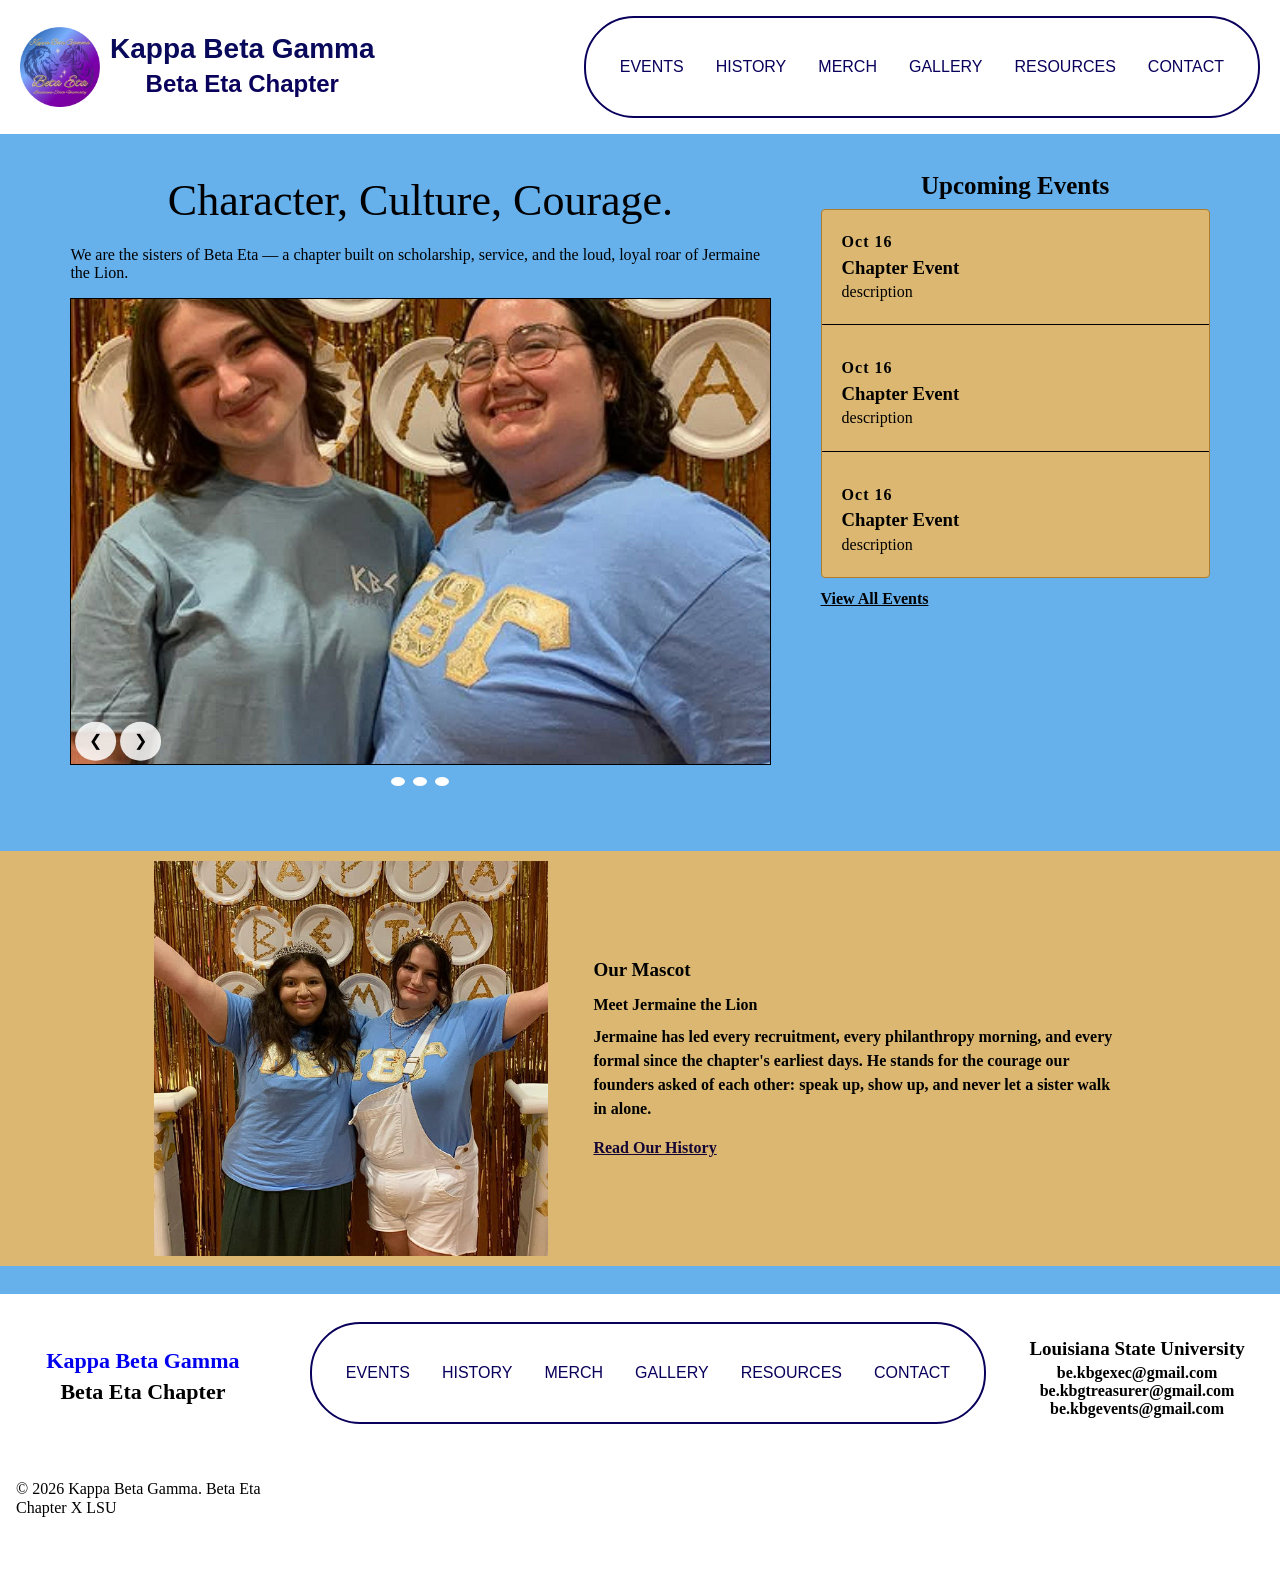
<file: index.html>
<!doctype html>
<html class="no-js" lang="en">

<head>
  <meta charset="utf-8">
  <title>KbgBetaEta-Home</title>
  <meta name="description" content="Home page for Kappa Beta Gamma Beta Eta Chapter at Louisiana State University">
  <meta name="viewport" content="width=device-width, initial-scale=1">

  <meta property="og:title" content="">
  <meta property="og:type" content="">
  <meta property="og:url" content="">
  <meta property="og:image" content="">

  <link rel="manifest" href="site.webmanifest">
  <link rel="icon" href="img/Kappa Beta Gamma Favicon.png">
  <!-- Place favicon.ico in the root directory -->

  <link rel="stylesheet" href="css/normalize.css">
  <link rel="stylesheet" href="css/main.css">

  <meta name="theme-color" content="#fafafa">
</head>


<body>
  <nav class="navbar">
    <div class="logo">
      <img src="img/Kappa Beta Gamma Favicon.png" alt="Temp-Logo">
      <a class="nav-title" href="index.html">  
        <div>
            <h3>Kappa Beta Gamma</h3>
            <h4>Beta Eta Chapter</h4>
          </div>
        </a>
      </div>
      <div class="hamburger">
        <div class="bar"></div>
        <div class="bar"></div>
        <div class="bar"></div>
      </div>
      <ul class="nav-links">
        <li><a href="Events.html">Events</a></li>
        <li><a href="History.html">History</a></li>
        <li><a href="Merch.html">Merch</a></li>
        <li><a href="Gallery.html">Gallery</a></li>
        <li><a href="Resources.html">Resources</a></li>
        <li><a href="Contact.html">Contact</a></li>
      </ul>
  </nav>
  
  <main>
    <section class="hero">
       <div class="hero-left">
        <h1>Character, Culture, Courage.</h1>
        <p>We are the sisters of Beta Eta — a chapter built on scholarship, service, and the loud, loyal roar of Jermaine the Lion.</p>
        <div class="carousel" id="gallery">
          <img id="carousel1-image" src="img/Screenshot 2026-09-23 164358.png" alt="">
          <button class="carousel-btn prev" onclick="changeslide(-1)" aria-label="Previos image">&#10094;</button>
          <button class="carousel-btn next" onclick="changeslide(1)" aria-label="Next image">&#10095</button>
        </div>
        <div class="carousel-dots">
          <button onclick="showslide(0)" aria-label="Show iamge 1"></button>
          <button onclick="showslide(1)" aria-label="Show iamge 2"></button>
          <button onclick="showslide(2)" aria-label="Show iamge 3"></button>
        </div>
       </div>

       <aside class="events" id="events">
        <h2>Upcoming Events</h2>
        <div class="event-list">
          <article class="event">
            <p class="event-date">Oct 16</p>
            <h3>Chapter Event</h3>
            <p>description</p>
          </article>
          <article class="event">
            <p class="event-date">Oct 16</p>
            <h3>Chapter Event</h3>
            <p>description</p>
          </article>
          <article class="event">
            <p class="event-date">Oct 16</p>
            <h3>Chapter Event</h3>
            <p>description</p>
          </article>
        </div>

        <a href="Events.html" class="all-events">View All Events</a>
       </aside>
    </section>

    <section class="mascot-section" id="history">  
      <div class="mascot-image">
        <img src="img/Screenshot 2026-09-23 164314.png" alt="">
      </div>

      <div class="mascot-text">
        <h2>Our Mascot</h2>

        <p>Meet Jermaine the Lion</p>

        <p>Jermaine has led every recruitment, every philanthropy morning, and every formal since the chapter's earliest days. He stands for the courage our founders asked of each other: speak up, show up, and never let a sister walk in alone.</p>
        
        <a href="History.html" class="history-link">Read Our History</a>
      </div>

    </section>

  </main>  


  <footer class="footer" id="contact">
    <div class="footer-brand">
      <a class="nav-title" href="index.html"><h3>Kappa Beta Gamma</h3></a>
      <h3>Beta Eta Chapter</h3>
    </div>

    <div>
      <ul class="nav-links">
        <li><a href="Events.html">Events</a></li>
        <li><a href="History.html">History</a></li>
        <li><a href="Merch.html">Merch</a></li>
        <li><a href="Gallery.html">Gallery</a></li>
        <li><a href="Resources.html">Resources</a></li>
        <li><a href="Contact.html">Contact</a></li>
      </ul>
    </div>

    <div class="contact-info">
      <h3>Louisiana State University</h3>
      <a href="mailto:be.kbgexec@gmail.com">be.kbgexec@gmail.com</a>
      <a href="mailto:be.kbgtreasurer@gmail.com">be.kbgtreasurer@gmail.com</a>
      <a href="mailto:be.kbgevents@gmail.com">be.kbgevents@gmail.com</a>
    </div>

    <p>&copy; 2026 Kappa Beta Gamma. Beta Eta Chapter X LSU</p>
  </footer>

  <script src="js/main.js"></script>
</body>

</html>
</file>
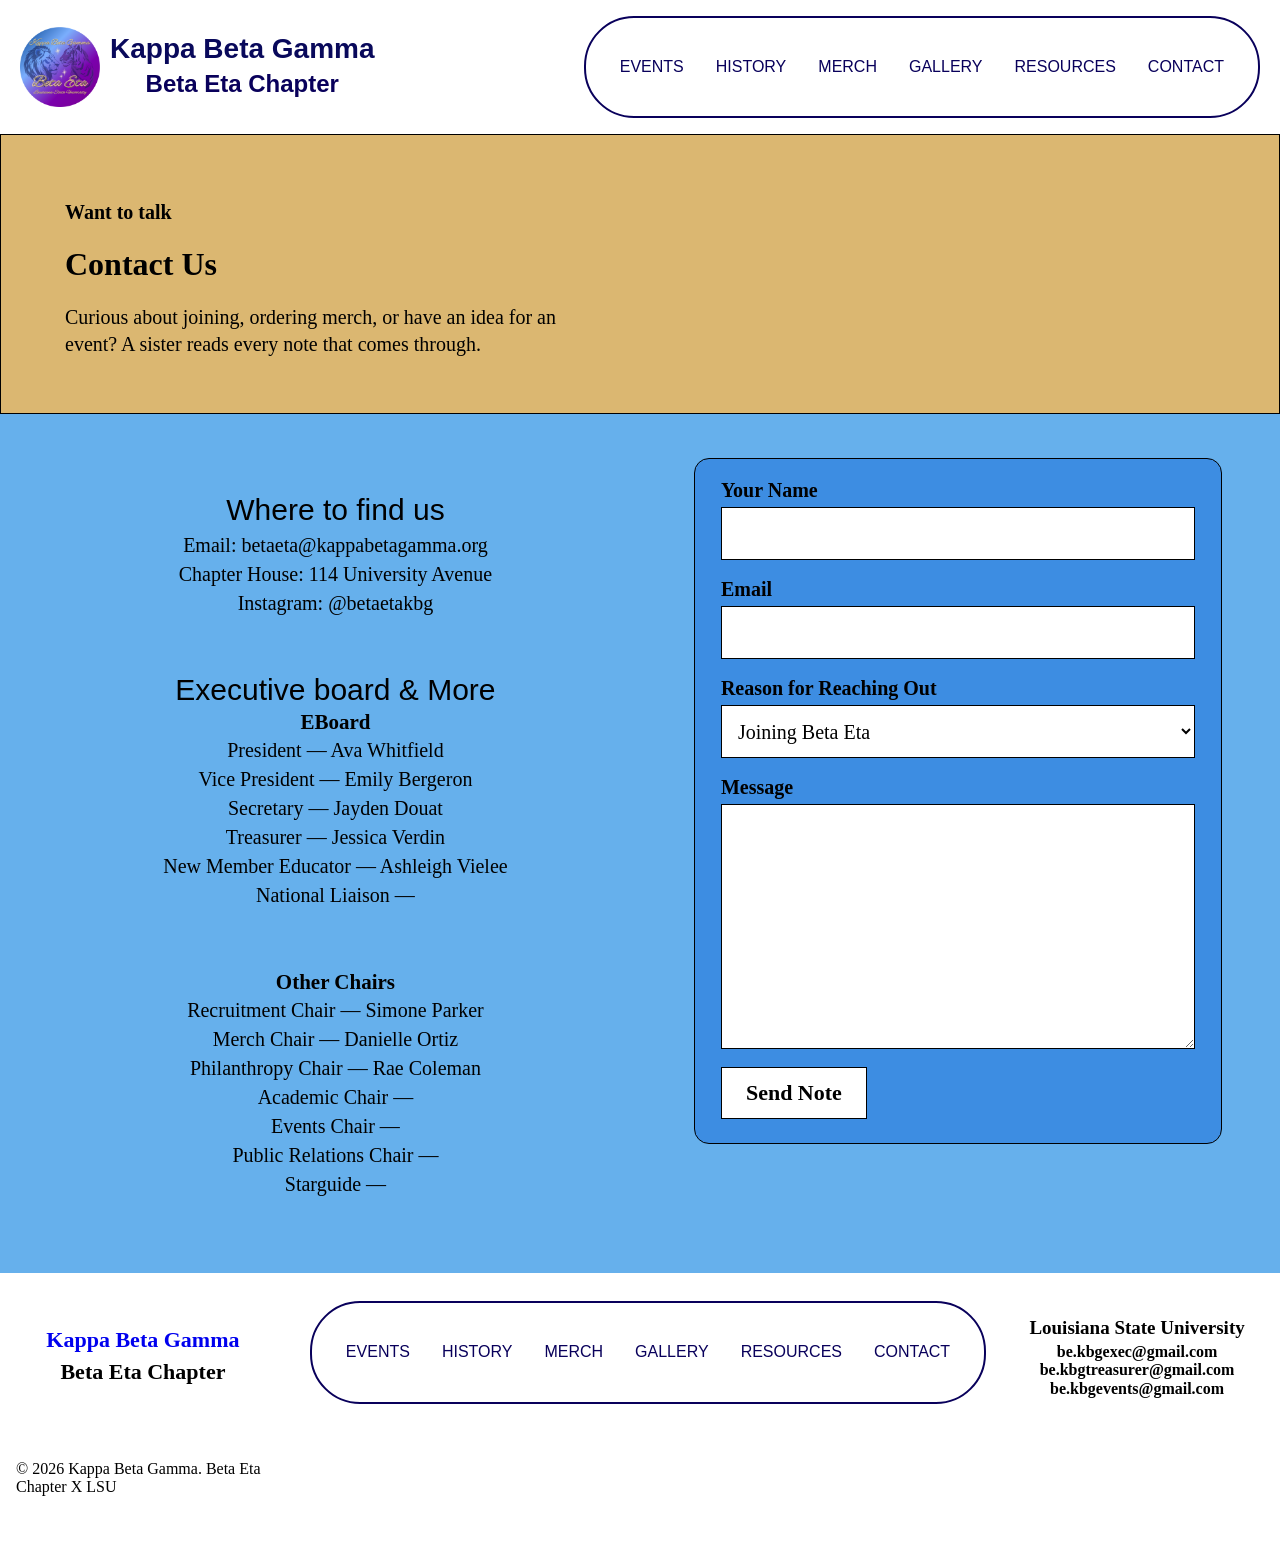
<file: Contact.html>
<!doctype html>
<html class="no-js" lang="en">

<head>
  <meta charset="utf-8">
  <title>KbgBetaEta-Contact</title>
  <meta name="description" content="Contact page for Kappa Beta Gamma Beta Eta Chapter at Louisiana State University">
  <meta name="viewport" content="width=device-width, initial-scale=1">

  <meta property="og:title" content="">
  <meta property="og:type" content="">
  <meta property="og:url" content="">
  <meta property="og:image" content="">

  <link rel="manifest" href="site.webmanifest">
  <link rel="icon" href="img/Kappa Beta Gamma Favicon.png">
  <!-- Place favicon.ico in the root directory -->

  <link rel="stylesheet" href="css/normalize.css">
  <link rel="stylesheet" href="css/main.css">

  <meta name="theme-color" content="#fafafa">
</head>

<body>
  <nav class="navbar">
    <div class="logo">
      <img src="img/Kappa Beta Gamma Favicon.png" alt="Logo">
      <a class="nav-title" href="index.html"> 
        <div>
          <h3>Kappa Beta Gamma</h3>
          <h4>Beta Eta Chapter</h4>
        </div>
      </a>
    </div>
    <div class="hamburger">
      <div class="bar"></div>
      <div class="bar"></div>
      <div class="bar"></div>
    </div>
    <ul class="nav-links">
      <li><a href="Events.html">Events</a></li>
      <li><a href="History.html">History</a></li>
      <li><a href="Merch.html">Merch</a></li>
      <li><a href="Gallery.html">Gallery</a></li>
      <li><a href="Resources.html">Resources</a></li>
      <li><a href="Contact.html">Contact</a></li>
    </ul>
  </nav>

  <section class="pages-hero">
    <div class="hero-text">
      <p class="eyebrow">Want to talk</p>
      <h1>Contact Us</h1>
      <p class="hero-description">Curious about joining, ordering merch, or have an idea for an event? A sister reads every note that comes through.</p>
    </div>
  </section>

  
  <main class="contact-container">
   <!-- Left Column: Contact Information -->
    <section class="contact-info">
      <div class="info-block">
        <h2>Where to find us</h2>
        <p>Email: betaeta@kappabetagamma.org</p>
        <p>Chapter House: 114 University Avenue</p>
        <p>Instagram: @betaetakbg</p>
      </div>
      <div class="info-block">
        <h2>Executive board &amp; More</h2>
        <h3>EBoard</h3>
        <p>President — Ava Whitfield</p>
        <p>Vice President — Emily Bergeron</p>
        <p>Secretary — Jayden Douat</p>
        <p>Treasurer — Jessica Verdin</p>
        <p>New Member Educator — Ashleigh Vielee</p>
        <p>National Liaison —</p>
      </div>
      <div class="info-block other-chairs">
         <h3>Other Chairs</h3>
         <p>Recruitment Chair — Simone Parker</p>
         <p>Merch Chair — Danielle Ortiz</p>
         <p>Philanthropy Chair — Rae Coleman</p>
         <p>Academic Chair —</p>
         <p>Events Chair —</p>
         <p>Public Relations Chair —</p>
         <p>Starguide —</p>
      </div>
     </section>

   <!-- Right Column: Contact Form -->
    <section class="form-container">
      <form action="thank-you.html" method="get">
        <div class="form-group">
          <label for="name">Your Name</label>
          <input type="text" id="name" name="name" required>
        </div>

        <div class="form-group">
          <label for="email">Email</label>
          <input type="email" id="email" name="email" required>
        </div>

        <div class="form-group">
          <label for="reason">Reason for Reaching Out</label>
          <select id="reason" name="reason">
            <option value="joining">Joining Beta Eta</option>
            <option value="merch">Merchandise Order</option>
            <option value="event">Event Inquiry</option>
            <option value="general">General Question</option>
            <option value="other">Other</option>
          </select>
        </div>

        <div class="form-group">
          <label for="message">Message</label>
          <textarea id="message" name="message" required></textarea>
        </div>

        <button type="submit">Send Note</button>

      </form>

    </section>

  </main>


  <footer class="footer" id="contact">
    <div class="footer-brand">
      <a class="nav-title" href="index.html"><h3>Kappa Beta Gamma</h3></a>
      <h3>Beta Eta Chapter</h3>
    </div>

    <div>
      <ul class="nav-links">
        <li><a href="Events.html">Events</a></li>
        <li><a href="History.html">History</a></li>
        <li><a href="Merch.html">Merch</a></li>
        <li><a href="Gallery.html">Gallery</a></li>
        <li><a href="Resources.html">Resources</a></li>
        <li><a href="Contact.html">Contact</a></li>
      </ul>
    </div>

    <div class="contact-info">
      <h3>Louisiana State University</h3>
      <a href="mailto:be.kbgexec@gmail.com">be.kbgexec@gmail.com</a>
      <a href="mailto:be.kbgtreasurer@gmail.com">be.kbgtreasurer@gmail.com</a>
      <a href="mailto:be.kbgevents@gmail.com">be.kbgevents@gmail.com</a>
    </div>

    <p>&copy; 2026 Kappa Beta Gamma. Beta Eta Chapter X LSU</p>
  </footer>

 <script src="js/main.js"></script>
</body>

</html>
</file>
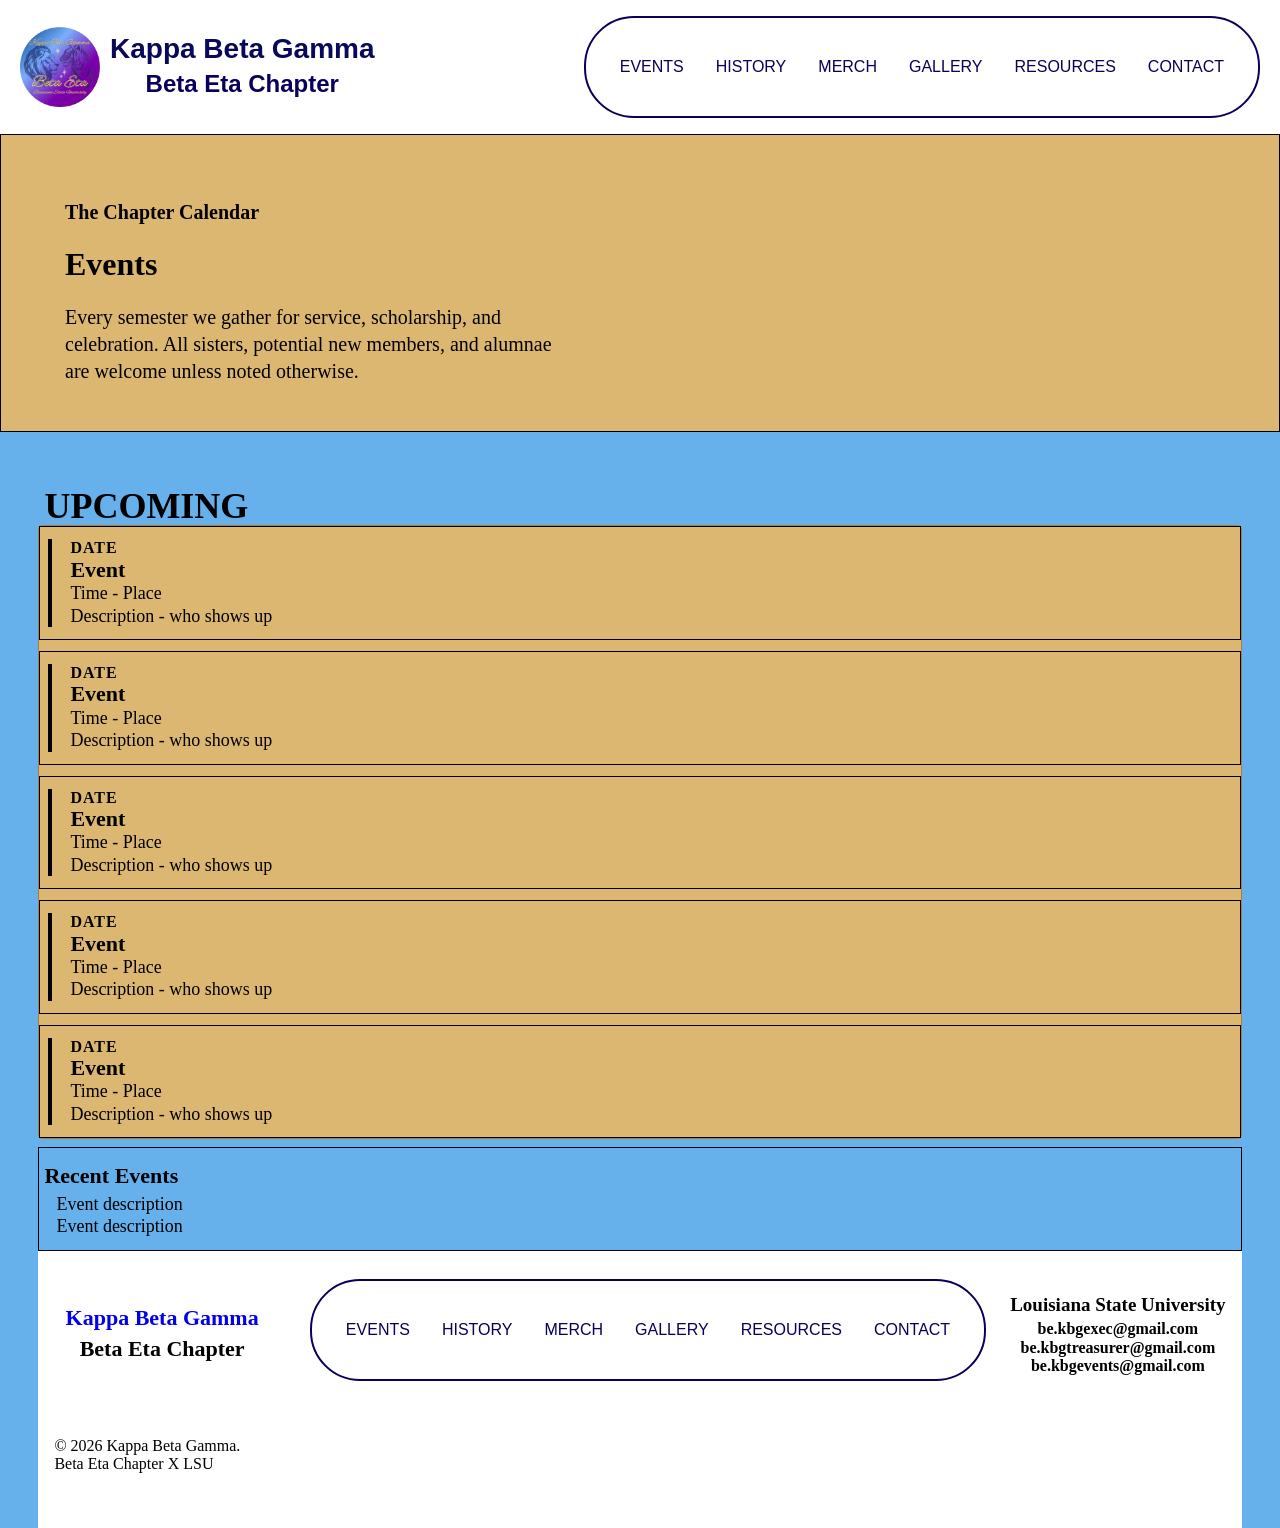
<file: Events.html>
<!doctype html>
<html class="no-js" lang="en">

<head>
  <meta charset="utf-8">
  <title>KbgBetaEta-Events</title>
  <meta name="description" content="Events page for Kappa Beta Gamma Beta Eta Chapter at Louisiana State University">
  <meta name="viewport" content="width=device-width, initial-scale=1">

  <meta property="og:title" content="">
  <meta property="og:type" content="">
  <meta property="og:url" content="">
  <meta property="og:image" content="">

  <link rel="manifest" href="site.webmanifest">
  <link rel="icon" href="img/Kappa Beta Gamma Favicon.png">
  <!-- Place favicon.ico in the root directory -->

  <link rel="stylesheet" href="css/normalize.css">
  <link rel="stylesheet" href="css/main.css">

  <meta name="theme-color" content="#fafafa">
</head>

<body>
  <nav class="navbar">
    <div class="logo">
      
      <img src="img/Kappa Beta Gamma Favicon.png" alt="Temp-Logo">
      <a class="nav-title" href="index.html">
        <div>
          <h3>Kappa Beta Gamma</h3>
          <h4>Beta Eta Chapter</h4>
        </div>
      </a>
    </div>
    <div class="hamburger">
      <div class="bar"></div>
      <div class="bar"></div>
      <div class="bar"></div>
    </div>
    <ul class="nav-links">
      <li><a href="Events.html">Events</a></li>
      <li><a href="History.html">History</a></li>
      <li><a href="Merch.html">Merch</a></li>
      <li><a href="Gallery.html">Gallery</a></li>
      <li><a href="Resources.html">Resources</a></li>
      <li><a href="Contact.html">Contact</a></li>
    </ul>
  </nav>
  
 <section class="pages-hero">
    <div class="hero-text">
      <p class="eyebrow">The Chapter Calendar</p>
      <h1>Events</h1>
      <p class="hero-description">Every semester we gather for service, scholarship, and celebration. All sisters, potential new members, and alumnae are welcome unless noted otherwise.</p>
    </div>
  </section>

<main class="events-container">

  <h2 class="section-heading">UPCOMING</h2>

  <div class="event-list">

    <article class="event-card">
      <div class="event-details">
        <p class="event-date">DATE</p>
        <h3>Event</h3>
        <p>Time - Place</p>
        <p>Description - who shows up</p>
      </div>
    </article>

    <article class="event-card">
      <div class="event-details">
        <p class="event-date">DATE</p>
        <h3>Event</h3>
        <p>Time - Place</p>
        <p>Description - who shows up</p>
      </div>
    </article>

    <article class="event-card">
      <div class="event-details">
        <p class="event-date">DATE</p>
        <h3>Event</h3>
        <p>Time - Place</p>
        <p>Description - who shows up</p>
      </div>
    </article>

    <article class="event-card">
      <div class="event-details">
        <p class="event-date">DATE</p>
        <h3>Event</h3>
        <p>Time - Place</p>
        <p>Description - who shows up</p>
      </div>
    </article>

    <article class="event-card">
      <div class="event-details">
        <p class="event-date">DATE</p>
        <h3>Event</h3>
        <p>Time - Place</p>
        <p>Description - who shows up</p>
      </div>
    </article>
  </div>

  <section class="recent-events">

    <h2>Recent Events</h2>

      <ul>
        <li>Event description</li>
        <li>Event description</li>
      </ul>

  </section>

  <footer class="footer" id="contact">
    <div class="footer-brand">
      <a class="nav-title" href="index.html"><h3>Kappa Beta Gamma</h3></a>
      <h3>Beta Eta Chapter</h3>
    </div>

    <div>
      <ul class="nav-links">
        <li><a href="Events.html">Events</a></li>
        <li><a href="History.html">History</a></li>
        <li><a href="Merch.html">Merch</a></li>
        <li><a href="Gallery.html">Gallery</a></li>
        <li><a href="Resources.html">Resources</a></li>
        <li><a href="Contact.html">Contact</a></li>
      </ul>
    </div>

    <div class="contact-info">
      <h3>Louisiana State University</h3>
      <a href="mailto:be.kbgexec@gmail.com">be.kbgexec@gmail.com</a>
      <a href="mailto:be.kbgtreasurer@gmail.com">be.kbgtreasurer@gmail.com</a>
      <a href="mailto:be.kbgevents@gmail.com">be.kbgevents@gmail.com</a>
    </div>

    <p>&copy; 2026 Kappa Beta Gamma. Beta Eta Chapter X LSU</p>
  </footer>

  <script src="js/main.js"></script>
</body>

</html>
</file>
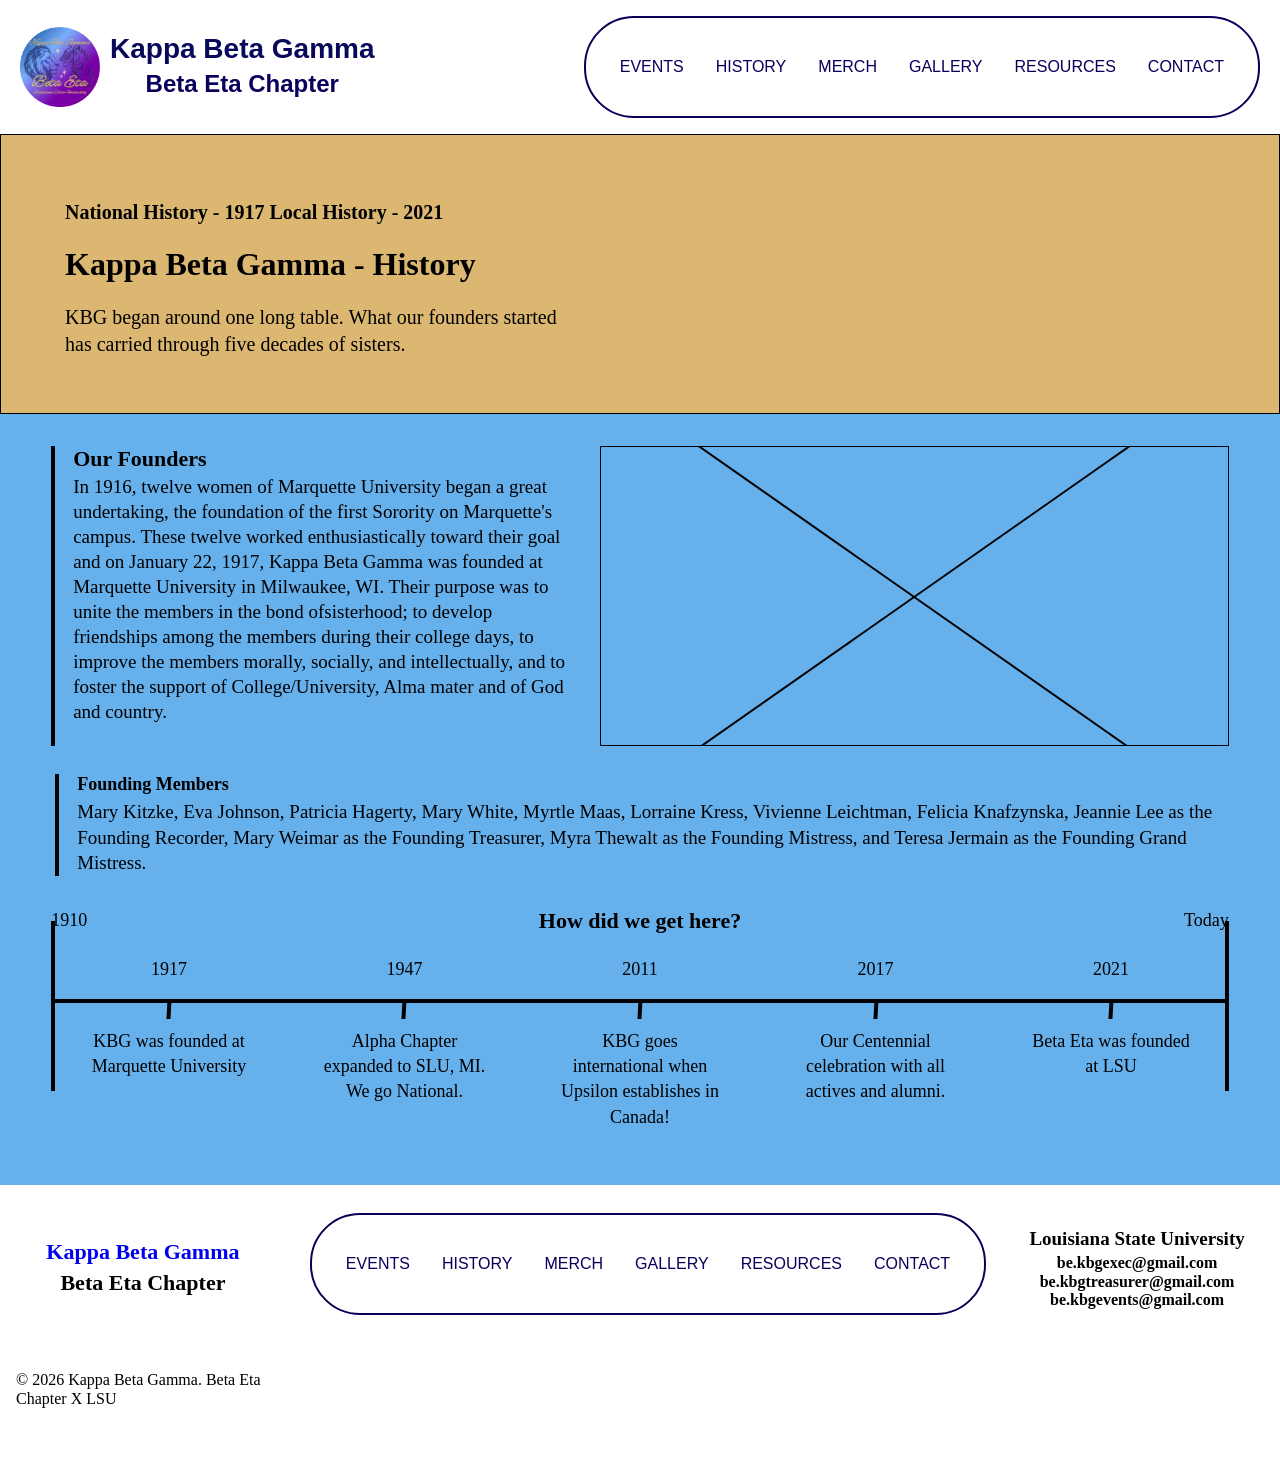
<file: History.html>
<!doctype html>
<html class="no-js" lang="en">

<head>
  <meta charset="utf-8">
  <title>KbgBetaEta-History</title>
  <meta name="description" content="History page for Kappa Beta Gamma Beta Eta Chapter at Louisiana State University">
  <meta name="viewport" content="width=device-width, initial-scale=1">

  <meta property="og:title" content="">
  <meta property="og:type" content="">
  <meta property="og:url" content="">
  <meta property="og:image" content="">

  <link rel="manifest" href="site.webmanifest">
  <link rel="icon" href="img/Kappa Beta Gamma Favicon.png">
  <!-- Place favicon.ico in the root directory -->

  <link rel="stylesheet" href="css/normalize.css">
  <link rel="stylesheet" href="css/main.css">

  <meta name="theme-color" content="#fafafa">
</head>

<body>
  
  <nav class="navbar">
    <div class="logo">
      <img src="img/Kappa Beta Gamma Favicon.png" alt="Temp-Logo">
      <a class="nav-title" href="index.html">  
        <div>
          <h3>Kappa Beta Gamma</h3>
          <h4>Beta Eta Chapter</h4>
        </div>
      </a>
    </div>
    <div class="hamburger">
      <div class="bar"></div>
      <div class="bar"></div>
      <div class="bar"></div>
    </div>
    <ul class="nav-links">
      <li><a href="Events.html">Events</a></li>
      <li><a href="History.html">History</a></li>
      <li><a href="Merch.html">Merch</a></li>
      <li><a href="Gallery.html">Gallery</a></li>
      <li><a href="Resources.html">Resources</a></li>
      <li><a href="Contact.html">Contact</a></li>
    </ul>
  </nav>
  
 <section class="pages-hero">
    <div class="hero-text">
      <p class="eyebrow">National History - 1917 Local History - 2021</p>
      <h1>Kappa Beta Gamma - History</h1>
      <p class="hero-description">KBG began around one long table. What our founders started has carried through five decades of sisters.</p>
    </div>
  </section>
   
<main class="history-container">

  <section class="founders-section">

    <div class="founders-text history-accent">
      <h2>Our Founders</h2>
      <p>In 1916, twelve women of Marquette University began a great undertaking, the foundation of the first Sorority on Marquette's campus. These twelve worked enthusiastically toward their goal and on January 22, 1917, Kappa Beta Gamma was founded at Marquette University in Milwaukee, WI. Their purpose was to unite the members in the bond ofsisterhood; to develop friendships among the members during their college days, to improve the members morally, socially, and intellectually, and to foster the support of College/University, Alma mater and of God and country.</p>
    </div>

    <div class="founders-image" role="img" aria-label="Founders photograph placeholder">
    </div>
  </section>

  <section class="founding-members history-accent">

    <h3>Founding Members</h3>
    <p>Mary Kitzke, Eva Johnson, Patricia Hagerty, Mary White, Myrtle Maas, Lorraine Kress, Vivienne Leichtman, Felicia Knafzynska, Jeannie Lee as the Founding Recorder, Mary Weimar as the Founding Treasurer, Myra Thewalt as the Founding Mistress, and Teresa Jermain as the Founding Grand Mistress.</p>

  </section>

  <section class="timeline-section">
    <div class="timeline-heading">
      <span>1910</span>
      <h2>How did we get here?</h2>
      <span>Today</span>
    </div>

    <div class="timeline">
      <article class="timeline-item">
        <span class="timeline-year">1917</span>
        <div class="timeline-marker"></div>
        <p>KBG was founded at Marquette University</p>
      </article>

      <article class="timeline-item">
        <span class="timeline-year">1947</span>
        <div class="timeline-marker"></div>
          <p>Alpha Chapter expanded to SLU, MI. We go National.</p>
      </article>

      <article class="timeline-item">
        <span class="timeline-year">2011</span>
        <div class="timeline-marker"></div>
        <p>KBG goes international when Upsilon establishes in Canada!</p>
      </article>

      <article class="timeline-item">
        <span class="timeline-year">2017</span>
        <div class="timeline-marker"></div>
        <p>Our Centennial celebration with all actives and alumni.</p>
      </article>

      <article class="timeline-item">
        <span class="timeline-year">2021</span>
        <div class="timeline-marker"></div>
        <p>Beta Eta was founded at LSU</p>
      </article>
    </div>
  </section>
</main>

<footer class="footer" id="contact">
    <div class="footer-brand">
      <a class="nav-title" href="index.html"><h3>Kappa Beta Gamma</h3></a>
      <h3>Beta Eta Chapter</h3>
    </div>

    <div>
      <ul class="nav-links">
        <li><a href="Events.html">Events</a></li>
        <li><a href="History.html">History</a></li>
        <li><a href="Merch.html">Merch</a></li>
        <li><a href="Gallery.html">Gallery</a></li>
        <li><a href="Resources.html">Resources</a></li>
        <li><a href="Contact.html">Contact</a></li>
      </ul>
    </div>

    <div class="contact-info">
      <h3>Louisiana State University</h3>
      <a href="mailto:be.kbgexec@gmail.com">be.kbgexec@gmail.com</a>
      <a href="mailto:be.kbgtreasurer@gmail.com">be.kbgtreasurer@gmail.com</a>
      <a href="mailto:be.kbgevents@gmail.com">be.kbgevents@gmail.com</a>
    </div>

    <p>&copy; 2026 Kappa Beta Gamma. Beta Eta Chapter X LSU</p>
  </footer>

  <script src="js/main.js"></script>
</body>

</html>
</file>
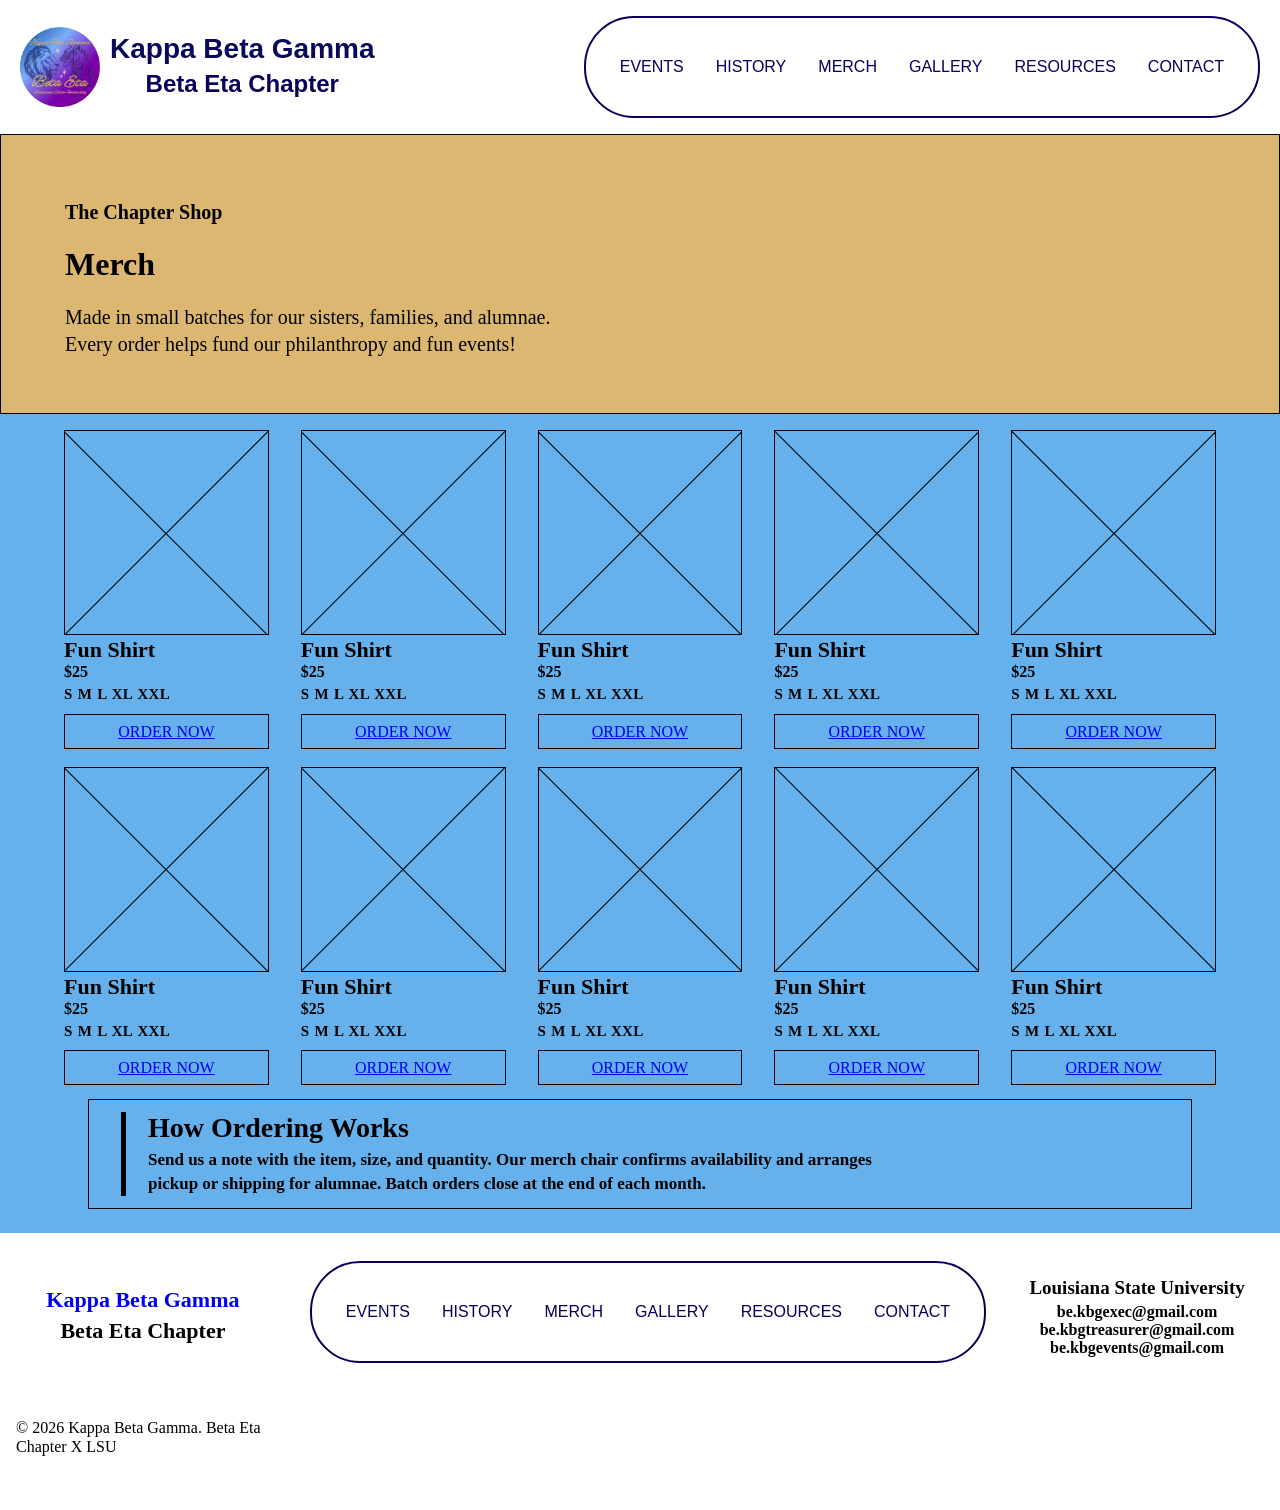
<file: Merch.html>
<!doctype html>
<html class="no-js" lang="en">

<head>
  <meta charset="utf-8">
  <title>Geaux KBG</title>
  <meta name="description" content="Merch page for Kappa Beta Gamma Beta Eta Chapter at Louisiana State University">
  <meta name="viewport" content="width=device-width, initial-scale=1">

  <meta property="og:title" content="">
  <meta property="og:type" content="">
  <meta property="og:url" content="">
  <meta property="og:image" content="">

  <link rel="manifest" href="site.webmanifest">
  <link rel="icon" href="img/Kappa Beta Gamma Favicon.png">
  <!-- Place favicon.ico in the root directory -->

  <link rel="stylesheet" href="css/normalize.css">
  <link rel="stylesheet" href="css/main.css">

  <meta name="theme-color" content="#fafafa">
</head>

<body>

  <nav class="navbar">
    <div class="logo">
      <img src="img/Kappa Beta Gamma Favicon.png" alt="Temp-Logo">
      <a class="nav-title" href="index.html">  
        <div>
          <h3>Kappa Beta Gamma</h3>
          <h4>Beta Eta Chapter</h4>
        </div>
      </a>
    </div>
    <div class="hamburger">
      <div class="bar"></div>
      <div class="bar"></div>
      <div class="bar"></div>
    </div>
    <ul class="nav-links">
      <li><a href="Events.html">Events</a></li>
      <li><a href="History.html">History</a></li>
      <li><a href="Merch.html">Merch</a></li>
      <li><a href="Gallery.html">Gallery</a></li>
      <li><a href="Resources.html">Resources</a></li>
      <li><a href="Contact.html">Contact</a></li>
    </ul>
  </nav>
  
  <section class="pages-hero">
    <div class="hero-text">
      <p class="eyebrow">The Chapter Shop</p>
      <h1>Merch</h1>
      <p class="hero-description">Made in small batches for our sisters, families, and alumnae. Every order helps fund our philanthropy and fun events!</p>
    </div>
  </section>

 <main class="merch-container">

        <section class="product-grid" aria-label="Merchandise">

            <article class="product-card">
                <div class="product-image" role="img"
                     aria-label="Fun Shirt product image placeholder"></div>
                <h2>Fun Shirt</h2>
                <p class="product-price">$25</p>
                <p class="product-sizes">S M L XL XXL</p>
                <a class="order-button" href="#ordering">ORDER NOW</a>
            </article>

            <article class="product-card">
                <div class="product-image" role="img"
                     aria-label="Fun Shirt product image placeholder"></div>
                <h2>Fun Shirt</h2>
                <p class="product-price">$25</p>
                <p class="product-sizes">S M L XL XXL</p>
                <a class="order-button" href="#ordering">ORDER NOW</a>
            </article>

            <article class="product-card">
                <div class="product-image" role="img"
                     aria-label="Fun Shirt product image placeholder"></div>
                <h2>Fun Shirt</h2>
                <p class="product-price">$25</p>
                <p class="product-sizes">S M L XL XXL</p>
                <a class="order-button" href="#ordering">ORDER NOW</a>
            </article>

            <article class="product-card">
                <div class="product-image" role="img"
                     aria-label="Fun Shirt product image placeholder"></div>
                <h2>Fun Shirt</h2>
                <p class="product-price">$25</p>
                <p class="product-sizes">S M L XL XXL</p>
                <a class="order-button" href="#ordering">ORDER NOW</a>
            </article>

            <article class="product-card">
                <div class="product-image" role="img"
                     aria-label="Fun Shirt product image placeholder"></div>
                <h2>Fun Shirt</h2>
                <p class="product-price">$25</p>
                <p class="product-sizes">S M L XL XXL</p>
                <a class="order-button" href="#ordering">ORDER NOW</a>
            </article>

            <article class="product-card">
                <div class="product-image" role="img"
                     aria-label="Fun Shirt product image placeholder"></div>
                <h2>Fun Shirt</h2>
                <p class="product-price">$25</p>
                <p class="product-sizes">S M L XL XXL</p>
                <a class="order-button" href="#ordering">ORDER NOW</a>
            </article>

            <article class="product-card">
                <div class="product-image" role="img"
                     aria-label="Fun Shirt product image placeholder"></div>
                <h2>Fun Shirt</h2>
                <p class="product-price">$25</p>
                <p class="product-sizes">S M L XL XXL</p>
                <a class="order-button" href="#ordering">ORDER NOW</a>
            </article>

            <article class="product-card">
                <div class="product-image" role="img"
                     aria-label="Fun Shirt product image placeholder"></div>
                <h2>Fun Shirt</h2>
                <p class="product-price">$25</p>
                <p class="product-sizes">S M L XL XXL</p>
                <a class="order-button" href="#ordering">ORDER NOW</a>
            </article>

            <article class="product-card">
                <div class="product-image" role="img"
                     aria-label="Fun Shirt product image placeholder"></div>
                <h2>Fun Shirt</h2>
                <p class="product-price">$25</p>
                <p class="product-sizes">S M L XL XXL</p>
                <a class="order-button" href="#ordering">ORDER NOW</a>
            </article>

            <article class="product-card">
                <div class="product-image" role="img"
                     aria-label="Fun Shirt product image placeholder"></div>
                <h2>Fun Shirt</h2>
                <p class="product-price">$25</p>
                <p class="product-sizes">S M L XL XXL</p>
                <a class="order-button" href="#ordering">ORDER NOW</a>
            </article>

        </section>


        <!-- ORDERING INSTRUCTIONS -->
        <section class="ordering-info" id="ordering">

            <div class="ordering-content">
                <h2>How Ordering Works</h2>

                <p>
                    Send us a note with the item, size, and quantity.
                    Our merch chair confirms availability and arranges
                    pickup or shipping for alumnae.
                    Batch orders close at the end of each month.
                </p>
            </div>

        </section>

    </main>


  <footer class="footer" id="contact">
    <div class="footer-brand">
      <a class="nav-title" href="index.html"><h3>Kappa Beta Gamma</h3></a>
      <h3>Beta Eta Chapter</h3>
    </div>

    <div>
      <ul class="nav-links">
        <li><a href="Events.html">Events</a></li>
        <li><a href="History.html">History</a></li>
        <li><a href="Merch.html">Merch</a></li>
        <li><a href="Gallery.html">Gallery</a></li>
        <li><a href="Resources.html">Resources</a></li>
        <li><a href="Contact.html">Contact</a></li>
      </ul>
    </div>

    <div class="contact-info">
      <h3>Louisiana State University</h3>
      <a href="mailto:be.kbgexec@gmail.com">be.kbgexec@gmail.com</a>
      <a href="mailto:be.kbgtreasurer@gmail.com">be.kbgtreasurer@gmail.com</a>
      <a href="mailto:be.kbgevents@gmail.com">be.kbgevents@gmail.com</a>
    </div>

    <p>&copy; 2026 Kappa Beta Gamma. Beta Eta Chapter X LSU</p>
  </footer>

  <script src="js/main.js"></script>
</body>

</html>
</file>
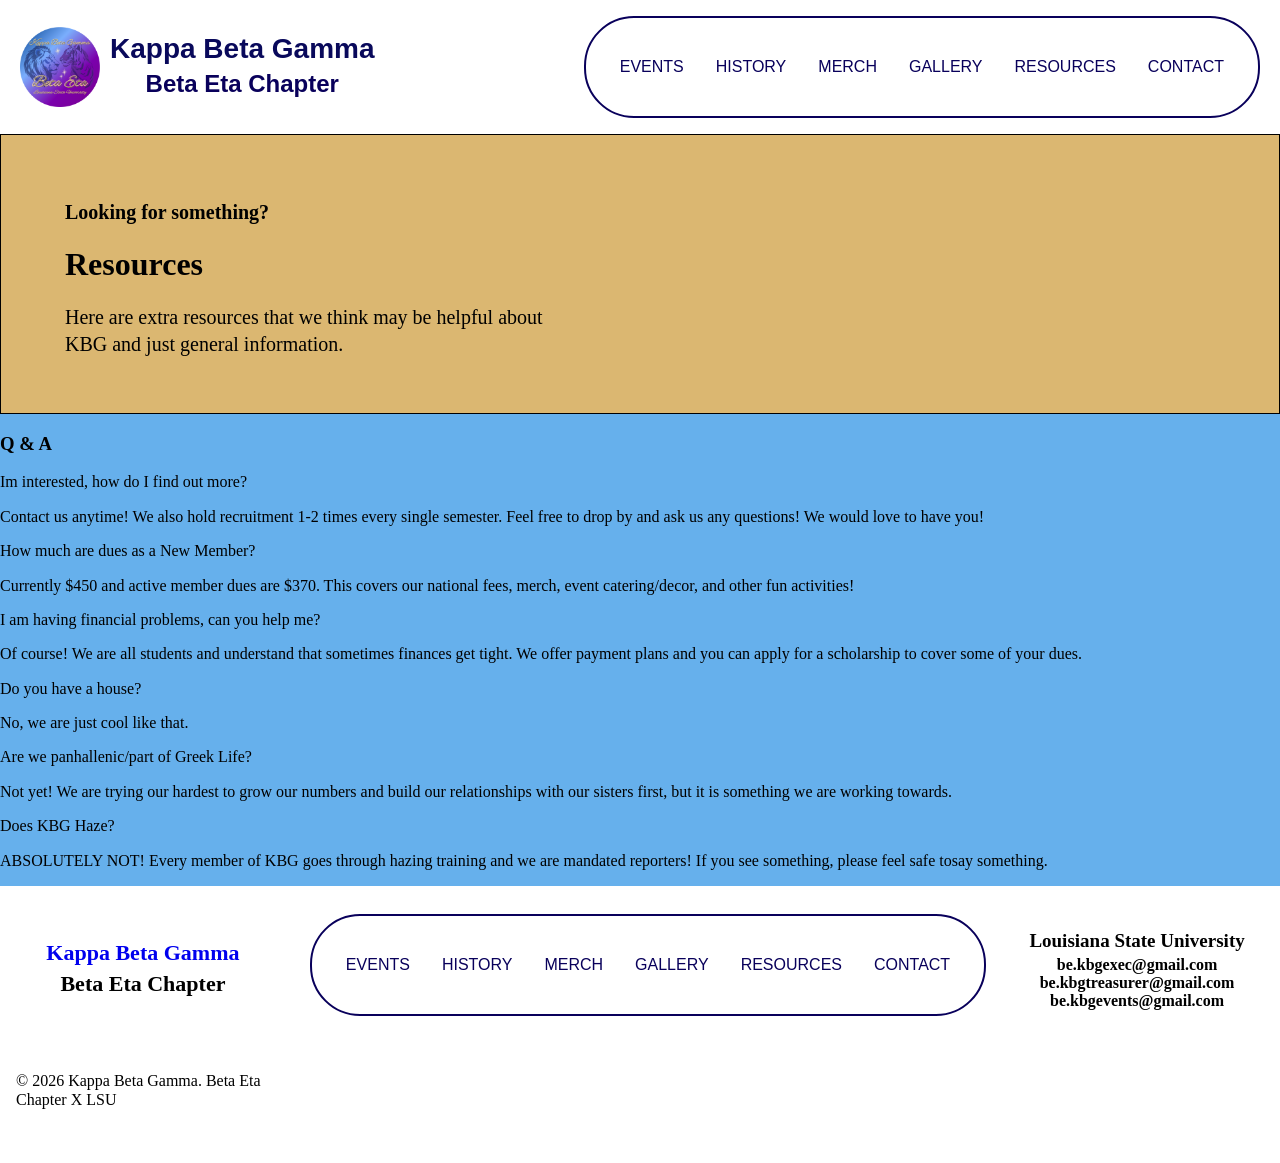
<file: Resources.html>
<!doctype html>
<html class="no-js" lang="en">

<head>
  <meta charset="utf-8">
  <title>KbgBetaEta-Resources</title>
  <meta name="description" content="Resources page for Kappa Beta Gamma Beta Eta Chapter at Louisiana State University">
  <meta name="viewport" content="width=device-width, initial-scale=1">

  <meta property="og:title" content="">
  <meta property="og:type" content="">
  <meta property="og:url" content="">
  <meta property="og:image" content="">

  <link rel="manifest" href="site.webmanifest">
  <link rel="icon" href="img/Kappa Beta Gamma Favicon.png">
  <!-- Place favicon.ico in the root directory -->

  <link rel="stylesheet" href="css/normalize.css">
  <link rel="stylesheet" href="css/main.css">

  <meta name="theme-color" content="#fafafa">
</head>

<body>

  <nav class="navbar">
    <div class="logo">
      <img src="img/Kappa Beta Gamma Favicon.png" alt="Temp-Logo">
      <a class="nav-title" href="index.html">  
        <div>
          <h3>Kappa Beta Gamma</h3>
          <h4>Beta Eta Chapter</h4>
        </div>
      </a>
    </div>
    <div class="hamburger">
      <div class="bar"></div>
      <div class="bar"></div>
      <div class="bar"></div>
    </div>
    <ul class="nav-links">
      <li><a href="Events.html">Events</a></li>
      <li><a href="History.html">History</a></li>
      <li><a href="Merch.html">Merch</a></li>
      <li><a href="Gallery.html">Gallery</a></li>
      <li><a href="Resources.html">Resources</a></li>
      <li><a href="Contact.html">Contact</a></li>
    </ul>
  </nav>
 
  <section class="pages-hero">
    <div class="hero-text">
      <p class="eyebrow">Looking for something?</p>
      <h1>Resources</h1>
      <p class="hero-description">Here are extra resources that we think may be helpful about KBG and just general information.</p>
    </div>
  </section>

  <div>
    <section>
      <h3>Q & A</h3>
      <p>Im interested, how do I find out more?</p>
      <p>Contact us anytime! We also hold recruitment 1-2 times every single semester. Feel free to drop by and ask us any questions! We would love to have you!</p>
  
      <p>How much are dues as a New Member?</p>
      <p>Currently $450 and active member dues are $370.
         This covers our national fees, merch,  event catering/decor, and other fun activities!</p>
      
      <p>I am having financial problems, can you help me?</p>
      <p>Of course! We are all students and understand that sometimes finances get tight. We offer payment plans and you can apply for a scholarship to cover some of your dues.</p>

      <p>Do you have a house?</p>
      <p>No, we are just cool like that.</p>

      <p>Are we panhallenic/part of Greek Life?</p>
      <p>Not yet! We are trying our hardest to grow our numbers and build our relationships with our sisters first, but it is something we are working towards.</p>

      <p>Does KBG Haze?</p>
      <p>ABSOLUTELY NOT! Every member of KBG goes through hazing training and we are mandated reporters! If you see something, please feel safe tosay something.</p>
    </section>
  </div>

  <footer class="footer" id="contact">
    <div class="footer-brand">
      <a class="nav-title" href="index.html"><h3>Kappa Beta Gamma</h3></a>
      <h3>Beta Eta Chapter</h3>
    </div>

    <div>
      <ul class="nav-links">
        <li><a href="Events.html">Events</a></li>
        <li><a href="History.html">History</a></li>
        <li><a href="Merch.html">Merch</a></li>
        <li><a href="Gallery.html">Gallery</a></li>
        <li><a href="Resources.html">Resources</a></li>
        <li><a href="Contact.html">Contact</a></li>
      </ul>
    </div>

    <div class="contact-info">
      <h3>Louisiana State University</h3>
      <a href="mailto:be.kbgexec@gmail.com">be.kbgexec@gmail.com</a>
      <a href="mailto:be.kbgtreasurer@gmail.com">be.kbgtreasurer@gmail.com</a>
      <a href="mailto:be.kbgevents@gmail.com">be.kbgevents@gmail.com</a>
    </div>

    <p>&copy; 2026 Kappa Beta Gamma. Beta Eta Chapter X LSU</p>
  </footer>

  <script src="js/main.js"></script>
</body>

</html>
</file>
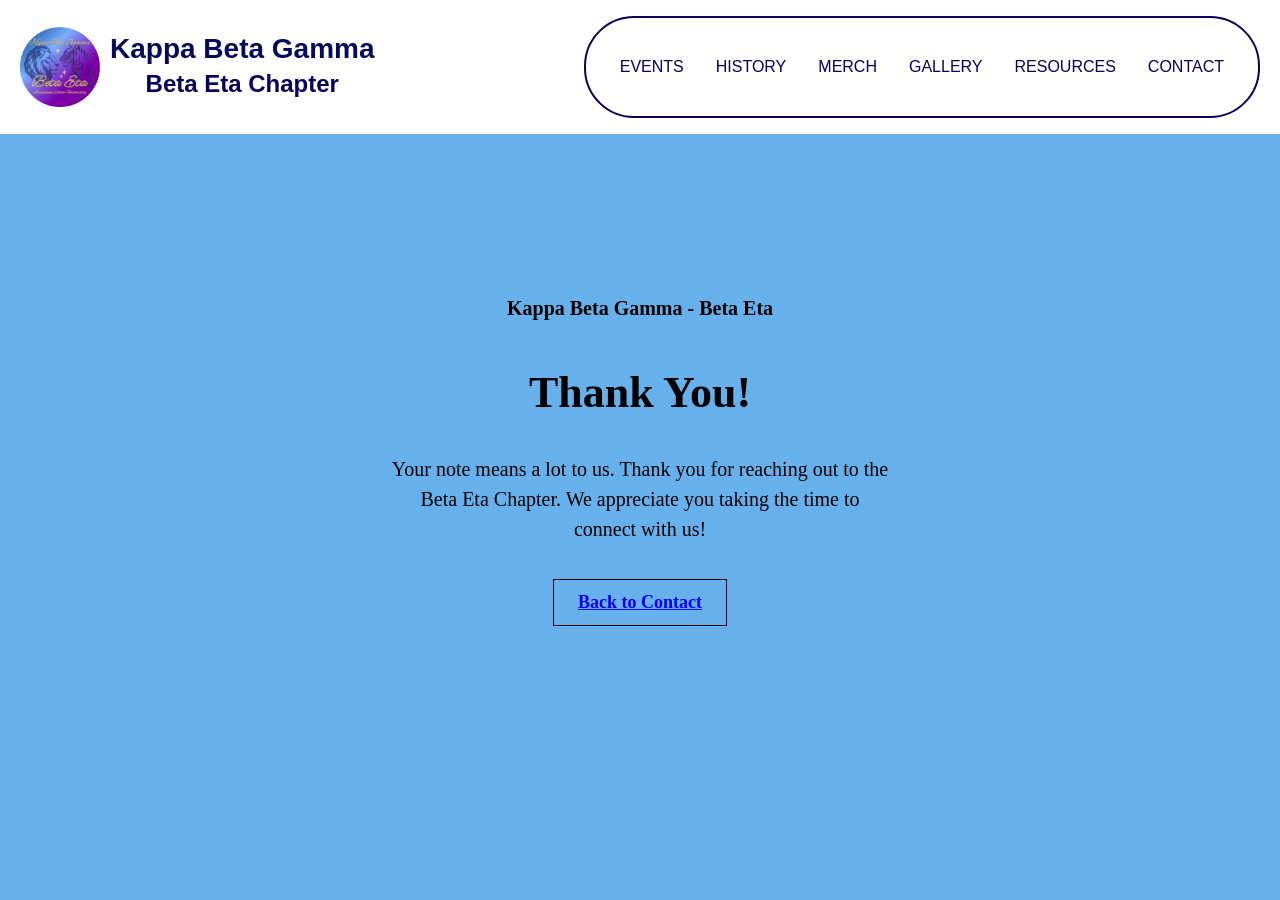
<file: thank-you.html>
<!doctype html>
<html class="no-js" lang="en">

<head>
  <meta charset="utf-8">
  <title>KbgBetaEta-Thank-you</title>
  <meta name="description" content="Thank you page for Kappa Beta Gamma Beta Eta Chapter at Louisiana State University">
  <meta name="viewport" content="width=device-width, initial-scale=1">

  <meta property="og:title" content="">
  <meta property="og:type" content="">
  <meta property="og:url" content="">
  <meta property="og:image" content="">

  <link rel="manifest" href="site.webmanifest">
  <link rel="icon" href="img/Kappa Beta Gamma Favicon.png">
  <!-- Place favicon.ico in the root directory -->

  <link rel="stylesheet" href="css/normalize.css">
  <link rel="stylesheet" href="css/main.css">

  <meta name="theme-color" content="#fafafa">
</head>

<body>
  <nav class="navbar">
    <div class="logo">
      <img src="img/Kappa Beta Gamma Favicon.png" alt="Logo">
      <a class="nav-title" href="index.html"> 
        <div>
          <h3>Kappa Beta Gamma</h3>
          <h4>Beta Eta Chapter</h4>
        </div>
      </a>
    </div>
    <div class="hamburger">
      <div class="bar"></div>
      <div class="bar"></div>
      <div class="bar"></div>
    </div>
    <ul class="nav-links">
      <li><a href="Events.html">Events</a></li>
      <li><a href="History.html">History</a></li>
      <li><a href="Merch.html">Merch</a></li>
      <li><a href="Gallery.html">Gallery</a></li>
      <li><a href="Resources.html">Resources</a></li>
      <li><a href="Contact.html">Contact</a></li>
    </ul>
  </nav>

  
  <main class="thank-you">
    <p class="eyebrow">Kappa Beta Gamma - Beta Eta</p>

    <h1>Thank You!</h1>

    <p>Your note means a lot to us. Thank you for reaching out to the Beta Eta Chapter. We appreciate you taking the time to connect with us!</p>
    <a href="contact.html" class="back-button">Back to Contact</a>
     </main>

</body>
</file>
<file: css/main.css>
/* Place CSS styles here */

*{
  box-sizing:border-box
}

html {
  scroll-behavior:smooth
}

body {
  background-color: #66b0ec;
  margin: 0;
}

nav {
  position: sticky;
  top: 0;
  display: flex;
  justify-content: space-between;
  align-items: center;
  padding: 0 20px;
  background-color: #ffffff;
}

.logo {
  display: flex;
  align-items: center;
}

.logo img {
  width: 80px;
}

.logo h3 {
  margin-left: 10px;
  color: #09095b;
  text-decoration: none;
  font-size: 28px;
  font-family: Verdana, Geneva, Tahoma, sans-serif;
  padding-bottom: 0;
  margin-bottom: 0;
}

h4 {
  margin-left: 10px;
  color: #09005b;
  text-decoration: none;
  font-size: 24px;
  font-family: Verdana, Geneva, Tahoma, sans-serif;
  text-align: center;
  padding-top: 4px;
  margin-top: 0;
}

.nav-title {
  text-decoration: none;
}

.nav-links {
  display: flex;
  align-items: center;
  list-style: none;
}

.nav-links a {
  display: block;
  padding: 30px 16px;
  color: #09005b;
  text-decoration: none;
  font-size: 16px;
  font-family: Verdana, Geneva, Tahoma, sans-serif;
  text-transform: uppercase;
  transition: all ease-in-out 100ms;
}

.nav-links a:hover {
  background-color: #c6a661;
}

.nav-links {
  padding: 10px 18px;
  margin-left: 16px;
  border: #09005b solid 2px;
  border-radius: 50px;
}

.hamburger {
  display: none;
  cursor: pointer;
  width: 34px;
}

.hamburger .bar {
  flex-basis: 100%;
  height: 4px;
  background-color: #09005b;
  margin: 3px;
}

/* Responsive Design */

@media (max-width: 768px) {

    nav {
      flex-wrap: wrap;
    }

    .hamburger {
      display: flex;
      flex-wrap: wrap;
    }

    .logo {
      height: 90px;
    }

    .nav-links {
      display: none;
      flex-basis: 100%;
      flex-wrap: wrap;
    }

    .nav-links li {
      flex-basis: 100%;
    }

    .nav-links a {
      text-align: center;
      font-size: 28px;
    }

    .nav-links a:hover {
      background-color: #7fddff;
    }

    .nav-links {
      padding: 30px 16px;
      margin-left: 0;
      border: none;
      border-radius: 0;
      margin-bottom: 20px;
    }


    .logo h3 {
      margin-left: 10px;
      color: #0000ff;
      text-decoration: none;
      font-family: Verdana, Geneva, Tahoma, sans-serif;
      font-size: clamp(1.25rem, 2vw + 0.75rem, 2rem);
      margin-bottom: 0;
      padding-bottom: 0;
     }

     h4 {
      margin-left: 10px;
      color: #0000ff;
      text-decoration: none;
      font-family: Verdana, Geneva, Tahoma, sans-serif;
      font-size: clamp(1rem, 1.5vw + 0.50rem, 1rem);
      padding-top:4px;
      margin-top: 0;
     }
}

/* Gallery Styles */
.gallery-dropdown {
  position: relative;
  display: inline-block;
  text-align: center;
}

/* Styled Button */
.dropdown-trigger {
  background-color: #000000;
  color: #ffffff;
  padding: 14px 28px;
  font-size: 18px;
  font-weight: 600;
  letter-spacing: 0.5px;
  border: 1px solid #000000;
  border-radius: 4px;
  cursor: pointer;
  transition: all 0.3s ease;
}

.dropdown-trigger:hover {
  background-color: #000000;
}


.gallery-content {
  display: none;
  position: absolute;
  left: 50%;
  transform: translateX(-50%);
  margin-top: 12px;
  background-color: #ffffff;
  min-width: 320px;
  max-width: 600px;
  box-shadow: 0px 10px 30px #00000026;
  border-radius: 8px;
  padding: 16px;
  z-index: 100;
}

.gallery-content.show {
  display: block;
}

/* Responsive Grid layout for the pictures */
.gallery-grid {
  display: grid;
  grid-template-columns: repeat(2, 1fr);
  gap: 12px;
}

.gallery-item img {
  width: 100%;
  height: auto;
  border-radius: 4px;
  display: block;
  object-fit: cover;
  transition: transform 0.2s ease;
}

.gallery-item img:hover {
  transform: scale(1.03);
}

.page {
width: min(100% - 40px, 1200px);
margin: 40px auto;
padding: 14px;
background: #ffffff;
}

/* HEADER */
.header {
display: flex;
align-items: center;
justify-content: space-between;
gap: 24px;
padding: 12px;
border: 1px solid #000000;
}

.brand {
display: flex;
align-items: center;
gap: 12px;
color: inherit;
text-decoration: none;
flex-shrink: 0;
}

.logo-placeholder {
width: 72px;
height: 72px;
border: 1px solid #000000;
display: grid;
place-items: center;
font-size: 15px;
font-weight: bold;
}

.brand-text h2,
.brand-text p {
margin: 0;
text-align: center;
line-height: 1.3;
}

.brand-text h2 {
font-size: 20px;
}

.brand-text p {
font-size: 16px;
font-weight: bold;
}

.navigation {
display: flex;
flex-wrap: wrap;
justify-content: center;
gap: 10px;
}

.navigation a {
padding: 0 12px;
border: 1px solid black;
border-radius: 30px;
color: #111;
text-decoration: none;
line-height: 1.4;
white-space: nowrap;
}

.navigation a:hover {
background: #111;
color: #ffffff;
}

/* HERO LAYOUT */
.hero {
display: grid;
grid-template-columns: minmax(0, 1.8fr) minmax(240px, 1fr);
gap: 50px;
padding: 38px 5.5% 65px;
align-items: start;
}

.hero-left h1 {
margin: 0 0 14px;
text-align: center;
font-family: "Bodoni MT", Didot, Georgia, serif;
font-size: clamp(28px, 3.5vw, 44px);
font-weight: 400;
line-height: 1.3;
white-space: nowrap;
color: #000000;
}

.intro {
max-width: 480px;
margin: 0 auto 30px;
text-align: center;
font-size: 21px;
line-height: 1.5;
}

/* IMAGE CAROUSEL */
.carousel {
width: 100%;
aspect-ratio: 1.5 / 1;
overflow: hidden;
border: 1px solid #000000;
}

.carousel img {
width: 100%;
height: 100%;
display: block;
object-fit: cover;
}

.carousel-btn {
transform: translateY(-110%) translateX(10%);
border: none;
border-radius: 50%;
padding: 10px 14px;
background: #ffffffd9;
color: #000000;
cursor: pointer;
}

.carousel-btn:hover {
background: #ffffff;
}

.prev {
left: 10px;
}

.next {
right: 10px;
}

.carousel-dots {
display: flex;
justify-content: center;
gap: 8px;
padding-top: 12px;
}

.carousel-dots button {
width: 9px;
height: 9px;
border: 1px solid #f9f9f9;
border-radius: 50%;
background: #ffffff;
cursor: pointer;
}

.carousel-dots button.active {
background: #ffffff;
}

/* EVENTS */
.events h2 {
margin: 0 0 8px;
text-align: center;
font-size: 25px;
}

.event-list {
background: #dbb771;
border: 1px solid #ae7c2a;
border-radius: 4px;
}

.event {
padding: 18px 20px;
border-bottom: 1px solid #000000;
}

.event:last-child {
border-bottom: none;
}

.event-date {
font-size: 12px;
font-weight: bold;
letter-spacing: 1px;
}

.event h3,
.event p {
margin: 5px 0;
}

.all-events {
display: inline-block;
margin-top: 12px;
color: #000000;
font-weight: bold;
}

/* MASCOT SECTION */
.mascot-section {
display: grid;
grid-template-columns: 1fr 1.35fr;
align-items: center;
gap: 45px;
padding: 10px 12%;
background-color: #dbb771;
margin-bottom: 28px;
}

.mascot-image img {
display: block;
width: 100%;
aspect-ratio: 1 / 1;
object-fit: cover;
}

.mascot-text h2 {
margin: 0 0 12px;
font-size: 19px;
}

.mascot-text p {
margin: 0 0 8px;
font-size: 16px;
font-weight: bold;
line-height: 1.5;
}

.history-link {
display: inline-block;
margin-top: 10px;
color: #130434;
font-weight: bold;
}

/* FOOTER */
.footer {
display: grid;
grid-template-columns: 1fr auto 1fr;
align-items: center;
gap: 24px;
padding: 12px 16px 38px;
border: none;
background-color: #ffffff;
}

.footer-brand {
text-align: center;
}

.footer-brand h2 {
margin: 0;
font-size: 28px;
}

.footer-brand h3 {
margin: 6px 0 0;
font-size: 22px;
}

.social-links {
display: flex;
flex-direction: column;
gap: 4px;
}

.social-links a {
width: 110px;
padding: 3px 8px;
border: 1px solid #000000;
border-radius: 30px;
color: #000000;
text-align: center;
text-decoration: none;
font-size: 12px;
}

.social-links a:hover {
background: #000000;
color: #d5c46d;
}

.contact-info {
display: flex;
flex-direction: column;
align-items: center;
text-align: center;
}

.contact-info h3 {
margin: 0 0 4px;
font-size: 19px;
}

.contact-info a {
color: #000000;
text-decoration: none;
font-weight: bold;
overflow-wrap: anywhere;
}

.contact-info a:hover {
text-decoration: underline;
}

.copyright {
position: absolute;
left: 16px;
bottom: 0;
margin: 0 0 4px;
font-size: 12px;
}

/* RESPONSIVE DESIGN */
@media (max-width: 768px) {
.header {
flex-direction: column;
}

.hero {
gap: 28px;
padding-left: 2%;
padding-right: 2%;
}

.hero-left h1 {
white-space: normal;
}

.intro {
font-size: 18px;
}

.mascot-section {
padding: 20px 6%;
gap: 25px;
}

.footer {
grid-template-columns: 1fr 1fr;
}

.social-links {
grid-column: 1 / -1;
grid-row: 2;
flex-direction: row;
flex-wrap: wrap;
justify-content: center;
}

.footer-brand {
grid-column: 1;
}

.contact-info {
grid-column: 2;
}
}

@media (max-width: 768px) {
.page {
width: 100%;
margin: 0;
padding: 10px;
}

.navigation {
gap: 8px;
}

.navigation a {
font-size: 13px;
}

.hero {
grid-template-columns: 1fr;
padding: 30px 8px;
}

.hero-left h1 {
font-size: 34px;
}

.intro {
max-width: 420px;
}

.events {
margin-top: 10px;
}

.mascot-section {
grid-template-columns: 1fr;
gap: 20px;
padding: 18px;
}

.mascot-image {
max-width: 320px;
width: 100%;
margin: auto;
}

.footer {
grid-template-columns: 1fr;
padding: 22px 12px 40px;
}

.footer-brand,
.contact-info,
.social-links {
grid-column: 1;
}

.footer-brand h2 {
font-size: 24px;
}

.contact-info h3 {
font-size: 17px;
}

.social-links {
grid-row: auto;
}

.copyright {
font-size: 10px;
left: 10px;
}
}



/* Contact */
.pages-hero {
    border: 1.5px solid #000000;
    min-height: 280px;
    padding: 46px 5%;
    display: flex;
    align-items: flex-start;
    background-color: #dbb771;
}

.hero-text {
    max-width: 510px;
}

.eyebrow {
    font-size: 20px;
    font-weight: bold;
    margin-bottom: 2px;
}

.contact-hero h1 {
    font-size: 42px;
    margin-bottom: 20px;
}

.hero-description {
    font-size: 20px;
    line-height: 1.35;
    margin-bottom: 0;
}


/* ===== Main Contact Layout ===== */

.contact-container {
    display: grid;
    grid-template-columns: 1.05fr 1fr;
    gap: 7%;
    padding: 24px 3%;
    align-items: start;
    margin: 20px;
}

.contact-info {
    padding-top: 10px;
}

.info-block {
    margin-bottom: 30px;
}

.info-block h2 {
    font-family: Verdana, Geneva, Tahoma, sans-serif;
    font-weight: normal;
    font-size: 30px;
    margin-bottom: 3px;
}

.info-block h3 {
    font-size: 21px;
    margin-bottom: 2px;
}

.info-block p {
    font-size: 20px;
    line-height: 1.45;
    margin: 0;
}

.other-chairs {
    margin-top: 30px;
}


/* ===== Contact Form ===== */

.form-container {
    border: 1.5px solid #000000;
    border-radius: 15px;
    padding: 20px 26px 24px;
    width: 100%;
    background-color: #3d8de2;
}

.form-group {
    display: flex;
    flex-direction: column;
    margin-bottom: 18px;
}

.form-group label {
    font-size: 20px;
    font-weight: bold;
    margin-bottom: 5px;
}

.form-group input, .form-group select, .form-group textarea {
    width: 100%;
    border: 1.5px solid #000000;
    border-radius: 0;
    background: #ffffff;
    color: #000000;
    font-family: inherit;
    font-size: 20px;
    padding: 10px 12px;
}

.form-group input, .form-group select {
    height: 53px;
}

.form-group select {
    cursor: pointer;
}

.form-group textarea {
    height: 245px;
    resize: vertical;
}

.form-container button {
    border: 1.5px solid #000000;
    background: #ffffff;
    color: #000000;
    font-size: 22px;
    font-weight: bold;
    padding: 12px 24px;
    cursor: pointer;
}

.form-container button:hover {
    background: #000000;
    color: #ffffff;
}


/*thank you page*/
.thank-you {
  min-height: 70vh;
  display: flex;
  flex-direction: column;
  justify-content: center;
  align-items: center;
  text-align: center;
  padding: 40px 20px;
}

.thank-you h1 {
  font-size: 44px;
  margin-bottom: 15px;
}

.thank-you p {
  font-size: 20px;
  line-height: 1.5;
  max-width: 500px;
}

.back-button {
  display: inline-block;
  border: 1.5px solid #000000;
  padding: 12px 24px;
  margin-top: 15px;
  font-size: 18px;
  font-weight: bold;
}

.back-button:hover {
  background: #000000;
  color: #ffffff;
}

@media screen and (max-width: 768px) {
    .contact-container {
        display: flex;
        flex-direction: column;
        align-items: stretch;
        gap: 24px;
    }

    .contact-info {
        width: 100%;
    }

    .form-container {
        width: 100%;
        max-width: 100%;
        margin: 0;
    }
}

/* =========================
   INTRODUCTION / HERO / Events Section
========================= */

.intro {
    border: 1px solid #000;
    margin-top: 3px;
    min-height: 280px;
    padding: 32px 8%;
}

.intro-content {
    max-width: 650px;
}

.eyebrow {
    font-size: 20px;
    font-weight: bold;
    margin-bottom: 16px;
}

.intro h1 {
    font-size: 42px;
    line-height: 1.1;
    margin-bottom: 16px;
}

.intro-description {
    font-size: 20px;
    line-height: 1.35;
    margin-bottom: 0;
}


/* =========================
   UPCOMING EVENTS
========================= */

.events-container {
    margin: 54px 3% 0;
}

.section-heading {
    font-size: 36px;
    margin: 0 0 -2px 6px;
    line-height: 1.15;
}

.event-list {
    display: flex;
    flex-direction: column;
    gap: 11px;
}

.event-card {
    border: 1px solid #000;
    padding: 12px 8px;
    min-height: 105px;
}

.event-details {
    border-left: 4px solid #000;
    padding-left: 18px;
    margin: 0;
}

.event-date {
    font-size: 16px;
    font-weight: bold;
    margin: 0;
}

.event-details h3 {
    font-size: 22px;
    line-height: 1.1;
    margin: 0;
}

.event-details p:not(.event-date) {
    font-size: 18px;
    line-height: 1.25;
    margin: 0;
}


/* =========================
   RECENT EVENTS
========================= */

.recent-events {
    border: 1px solid #000;
    margin-top: 8px;
    padding: 15px 5px 12px;
}

.recent-events h2 {
    font-size: 22px;
    margin: 0 0 4px;
}

.recent-events ul {
    list-style: none;
    padding-left: 12px;
    margin: 0;
}

.recent-events li {
    font-size: 18px;
    line-height: 1.25;
}

/* =========================
   MAIN HISTORY CONTENT
========================= */

.history-container {
    margin: 32px 4% 55px;
}

.founders-section {
    display: grid;
    grid-template-columns: 0.9fr 1.1fr;
    gap: 35px;
    align-items: stretch;
}

.history-accent {
    border-left: 4px solid #000;
    padding-left: 18px;
}

.founders-text h2 {
    font-size: 22px;
    margin: 0 0 2px;
}

.founders-text p {
    font-size: 19px;
    line-height: 1.32;
    margin: 0;
}


/* FOUNDERS IMAGE PLACEHOLDER */

.founders-image {
    border: 1px solid #000;
    width: 100%;
    min-height: 300px;
    position: relative;
    overflow: hidden;
}

.founders-image::before,
.founders-image::after {
    content: "";
    position: absolute;
    width: 145%;
    height: 2px;
    background: #000;
    top: 50%;
    left: -22.5%;
}

.founders-image::before {
    transform: rotate(35deg);
}

.founders-image::after {
    transform: rotate(-35deg);
}


/* =========================
   FOUNDING MEMBERS
========================= */

.founding-members {
    margin: 28px 4px 32px;
}

.founding-members h3 {
    font-size: 18px;
    margin: 0 0 4px;
}

.founding-members p {
    font-size: 19px;
    line-height: 1.35;
    margin: 0;
}


/* =========================
   TIMELINE HEADING
========================= */

.timeline-section {
    margin-top: 32px;
}

.timeline-heading {
    display: grid;
    grid-template-columns: 1fr 2fr 1fr;
    align-items: center;
    gap: 10px;
    margin: 0 0 12px;
}

.timeline-heading span {
    font-size: 18px;
}

.timeline-heading span:last-child {
    text-align: right;
}

.timeline-heading h2 {
    font-size: 22px;
    text-align: center;
    margin: 0;
}


/* =========================
   HORIZONTAL TIMELINE
========================= */

.timeline {
    position: relative;
    display: grid;
    grid-template-columns: repeat(5, minmax(0, 1fr));
    padding-top: 0;
}

/* Main horizontal line */
.timeline::before {
    content: "";
    position: absolute;
    top: 54px;
    left: 0;
    right: 0;
    height: 4px;
    background: #000;
}

/* Vertical end caps */
.timeline::after {
    content: "";
    position: absolute;
    top: -24px;
    left: 0;
    right: 0;
    height: 170px;
    border-left: 4px solid #000;
    border-right: 4px solid #000;
    pointer-events: none;
}

.timeline-item {
    min-width: 0;
    position: relative;
    text-align: center;
    padding: 14px 10px 0;
}

.timeline-year {
    display: block;
    font-size: 18px;
    margin-bottom: 19px;
}

/* Marker hanging from the timeline */
.timeline-marker {
    position: relative;
    z-index: 1;
    width: 4px;
    height: 20px;
    background: #000;
    margin: 0 auto 10px;
    transform: rotate(3deg);
}

.timeline-item p {
    font-size: 18px;
    line-height: 1.4;
    margin: 0 auto;
    max-width: 170px;
}


/* =========================
   HISTORY PAGE RESPONSIVENESS
========================= */

@media (max-width: 800px) {
    .history-hero {
        padding: 24px 5%;
    }

    .founders-section {
        grid-template-columns: 1fr;
        gap: 24px;
    }

    .founders-image {
        min-height: 260px;
    }

    .history-container {
        margin: 28px 3% 40px;
    }

    .timeline-heading h2 {
        font-size: 19px;
    }

    .timeline-item {
        padding-left: 5px;
        padding-right: 5px;
    }

    .timeline-item p {
        font-size: 15px;
    }

    .timeline-year {
        font-size: 16px;
    }
}

@media (max-width: 550px) {
    .history-hero {
        padding: 22px 16px;
    }

    .history-eyebrow {
        font-size: 15px;
    }

    .history-hero h1 {
        font-size: 32px;
    }

    .history-hero-content > p:last-child {
        font-size: 17px;
    }

    .founders-text p,
    .founding-members p {
        font-size: 16px;
        line-height: 1.45;
    }

    .timeline-heading {
        grid-template-columns: 1fr;
        text-align: center;
        gap: 4px;
    }

    .timeline-heading span,
    .timeline-heading span:last-child {
        text-align: center;
        font-size: 15px;
    }

    .timeline {
        display: flex;
        flex-direction: column;
        gap: 20px;
        padding-left: 24px;
    }

    .timeline::before {
        top: 0;
        bottom: 0;
        left: 5px;
        right: auto;
        width: 3px;
        height: auto;
    }

    .timeline::after {
        display: none;
    }

    .timeline-item {
        text-align: left;
        padding: 0 0 0 16px;
    }

    .timeline-year {
        margin-bottom: 4px;
        font-weight: bold;
    }

    .timeline-marker {
        position: absolute;
        left: -23px;
        top: 4px;
        width: 12px;
        height: 12px;
        border-radius: 50%;
        margin: 0;
        transform: none;
    }

    .timeline-item p {
        max-width: none;
        font-size: 16px;
        margin: 0;
    }
}

/* =========================
   PRODUCT GRID
========================= */

.merch-container {
    max-width: 1200px;
    margin: 16px auto 24px;
    padding: 0 24px;
}

.product-grid {
    display: grid;
    grid-template-columns: repeat(5, minmax(0, 1fr));
    column-gap: 32px;
    row-gap: 18px;
}

.product-card {
    min-width: 0;
    display: flex;
    flex-direction: column;
    align-items: stretch;
}


/* PRODUCT IMAGE PLACEHOLDER */

.product-image {
    width: 100%;
    aspect-ratio: 1 / 1;
    border: 1px solid #000;
    position: relative;
    overflow: hidden;
    margin-bottom: 3px;
}

.product-image::before,
.product-image::after {
    content: "";
    position: absolute;
    height: 1px;
    width: 142%;
    background: #000;
    top: 50%;
    left: -21%;
}

.product-image::before {
    transform: rotate(45deg);
}

.product-image::after {
    transform: rotate(-45deg);
}


/* PRODUCT DETAILS */

.product-card h2 {
    font-size: 22px;
    line-height: 1.1;
    margin: 0;
}

.product-price {
    font-size: 16px;
    font-weight: bold;
    line-height: 1.25;
    margin: 0;
}

.product-sizes {
    font-size: 15px;
    font-weight: bold;
    letter-spacing: 0.3px;
    word-spacing: 1px;
    margin: 4px 0 10px;
}


/* ORDER BUTTON */

.order-button {
    display: block;
    width: 100%;
    border: 1px solid #000;
    padding: 7px 3px;
    text-align: center;
    font-size: 16px;
    line-height: 1.2;
    margin-top: auto;
    transition: background-color 0.15s, color 0.15s;
}

.order-button:hover,
.order-button:focus-visible {
    background: #000;
    color: #fff;
}


/* =========================
   HOW ORDERING WORKS
========================= */

.ordering-info {
    border: 1px solid #000;
    margin: 14px 24px 0;
    padding: 12px 32px;
}

.ordering-content {
    border-left: 5px solid #000;
    padding: 0 0 0 22px;
}

.ordering-content h2 {
    font-size: 28px;
    margin: 0 0 4px;
}

.ordering-content p {
    font-size: 17px;
    font-weight: bold;
    line-height: 1.4;
    margin: 0;
    max-width: 750px;
}


/* =========================
   TABLET
========================= */

@media (max-width: 1000px) {
    .product-grid {
        grid-template-columns: repeat(3, minmax(0, 1fr));
        gap: 24px;
    }

    .merch-container {
        padding: 0 16px;
    }

    .ordering-info {
        margin-left: 0;
        margin-right: 0;
    }
}


/* =========================
   MOBILE
========================= */

@media (max-width: 600px) {
    .merch-hero {
        min-height: auto;
        padding: 28px 20px;
    }

    .merch-eyebrow {
        font-size: 17px;
    }

    .merch-hero h1 {
        font-size: 34px;
    }

    .merch-hero-content > p:last-child {
        font-size: 17px;
    }

    .merch-container {
        padding: 0 8px;
        margin-top: 12px;
    }

    .product-grid {
        grid-template-columns: repeat(2, minmax(0, 1fr));
        column-gap: 16px;
        row-gap: 22px;
    }

    .product-card h2 {
        font-size: 19px;
    }

    .product-sizes {
        font-size: 13px;
    }

    .order-button {
        font-size: 14px;
    }

    .ordering-info {
        padding: 16px 12px;
        margin-top: 24px;
    }
}
</file>
